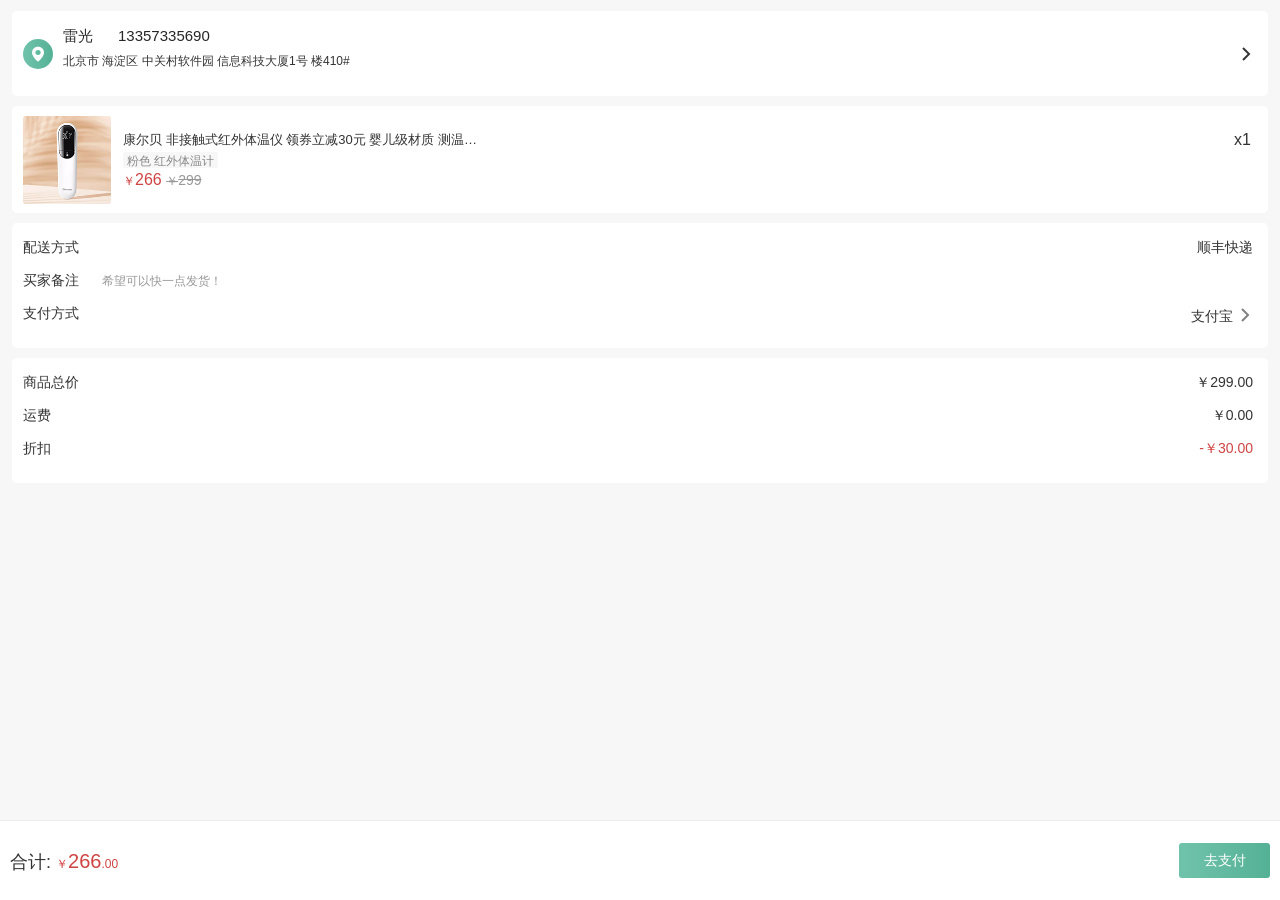
<file: order.html>
<!DOCTYPE html>
<html lang="en">
  <head>
    <meta charset="UTF-8" />
    <meta http-equiv="X-UA-Compatible" content="IE=edge" />
    <meta name="viewport" content="width=device-width, initial-scale=1.0" />
    <title>小兔鲜-确认订单</title>
    <link rel="stylesheet" href="lib/iconfont/iconfont.css" />
    <link rel="stylesheet" href="css/base.css" />
    <link rel="stylesheet" href="css/order.css" />
  </head>
  <body>
    <!-- 主体内容 -->
    <div class="main">
      <div class="main-content padding">
        <div class="left"><i class="iconfont icon-location"></i></div>
        <div class="center">
          <div class="top">
            <h5>雷光</h5>
            <p>13357335690</p>
          </div>
          <div class="bottom">
            <p>北京市 海淀区 中关村软件园 信息科技大厦1号 楼410#</p>
          </div>
        </div>
        <div class="right"><i class="iconfont icon-more"></i></div>
      </div>
      <!-- 商品 -->
      <div class="goods padding">
        <div class="left">
          <img src="./uploads/pic.png" alt="" />
        </div>
        <div class="right">
          <div class="goods-content">
            <h5>康尔贝 非接触式红外体温仪 领券立减30元 婴儿级材质 测温…</h5>
            <span>x1</span>
          </div>
          <p class="goods-title">粉色 红外体温计</p>
          <p class="goods-price">
            <span>￥<span>266</span></span>
            <a class="delete">￥<span>299</span></a>
          </p>
        </div>
      </div>
      <div class="other padding">
        <div class="express"><span>配送方式</span> <span>顺丰快递</span></div>
        <div class="memo">
          <span>买家备注</span>
          <span class="user-memo">希望可以快一点发货！</span>
        </div>
        <div class="payment">
          <span>支付方式</span>
          <span>支付宝 <i class="iconfont icon-more"></i></span>
        </div>
      </div>

      <div class="settlement padding">
        <div class="total"><span>商品总价</span> <span>￥299.00</span></div>
        <div class="freight">
          <span>运费</span>
          <span>￥0.00</span>
        </div>
        <div class="discount">
          <span>折扣</span>
          <span>-￥30.00</span>
        </div>
      </div>
    </div>

    <!-- 底部工具栏 -->
    <div class="pay">
      <div class="left">合计: <span>￥<span>266</span>.00</span></div>
      <div class="right"><a href="#">去支付</a></div>
      </div>
    </div>
    <div class="z">
      <div class="paying">
        <div class="top">支付方式 <i class="iconfont icon-x"></i></div>
        <div class="content">
          <span>支付宝</span> <input type="radio" name="zhifu" id=""  checked/>
        </div>
        <div class="content">
          <span>微信支付</span> <input type="radio" name="zhifu" id="" />
        </div>
        <a href="#">立即购买</a>
      </div>
    </div>
    <script src="./js/order.js"></script>
  </body>
</html>
</file>
<file: lib/iconfont/iconfont.css>
@font-face {
  font-family: "iconfont"; /* Project id 2567858 */
  src: url('iconfont.woff2?t=1621846328070') format('woff2'),
       url('iconfont.woff?t=1621846328070') format('woff'),
       url('iconfont.ttf?t=1621846328070') format('truetype');
}

.iconfont {
  font-family: "iconfont" !important;
  font-size: 16px;
  font-style: normal;
  -webkit-font-smoothing: antialiased;
  -moz-osx-font-smoothing: grayscale;
}

.icon-x:before {
  content: "\e7ce";
}

.icon-more:before {
  content: "\e600";
}

.icon-location:before {
  content: "\e686";
}
</file>
<file: css/base.css>
* {
  margin: 0;
  padding: 0;
  box-sizing: border-box;
}
body {
  font: 16px/1.5 sans-serif;
  color: #333;
  background-color: #fff;
}
li {
  list-style: none;
}
em,
i {
  font-style: normal;
}
a {
  text-decoration: none;
  color: #333;
}
a:hover {
  color: #5eb69c;
}
img {
  width: 100%;
  vertical-align: middle;
}
input {
  padding: 0;
  border: none;
  outline: none;
  color: #333;
}
button {
  cursor: pointer;
}
/* 清除浮动 */
.clearfix:before,
.clearfix:after {
  content: '';
  display: table;
}
.clearfix:after {
  clear: both;
}
.clearfix {
  *zoom: 1;
}
</file>
<file: css/order.css>
body {
  background-color: #f7f7f8;
  -webkit-tap-highlight-color: transparent;
  height: 100%;
  position: relative;
}
html {
  height: 100%;
}
.main {
  padding: 11px 12px 80px;
  width: 100%;
}
.padding {
  padding-left: 11px;
  background-color: white;
  border-radius: 5px;
}
.main .main-content {
  display: flex;
  align-items: center;
  height: 85px;
}
.main .main-content .left {
  width: 30px;
  height: 30px;
  border-radius: 50%;
  background-image: linear-gradient(90deg, #6fc2aa 5%, #54b196 100%);
  text-align: center;
  line-height: 30px;
  margin-right: 10px;
  /* background-color: red; */
}
.main .main-content .center {
  flex: 1;
}
.main .main-content .icon-location {
  color: white;
}
.main .main-content .center .top {
  height: 14px;
  display: flex;
  color: #262626;
  font-size: 15px;
}
.main .main-content .center .top h5 {
  font-size: 15px;
  font-weight: 400;
  width: 55px;
}
.main .main-content .center .bottom {
  height: 30px;
  margin-top: 13px;
  font-size: 12px;
}
.main .main-content .right {
  width: 44px;
  height: 44px;
  text-align: center;
  line-height: 44px;
}
.main .goods {
  height: 107px;
  margin-top: 10px;
  display: flex;
  align-items: center;
  padding-right: 17px;
}
.main .goods .left {
  width: 88px;
  height: 88px;
  /* background-color: red; */
  margin-right: 12px;
}
.main .goods .left img {
  width: 88px;
  height: 88px;
}
.main .goods .right {
  flex: 1;
  /* background-color: blue; */
}
.main .goods .right .goods-content {
  display: flex;
  justify-content: space-between;
  align-items: center;
}
.main .goods .right .goods-content h5 {
  font-size: 13px;
  font-weight: 400;
}
.main .goods .right .goods-title {
  font-size: 12px;
  color: #888;
  width: 95px;
  height: 16px;
  background-color: #f7f7f8;
  border-radius: 2px;
  text-align: center;
}

.main .goods .right .goods-price span:first-child {
  font-size: 12px;
  color: #cf4444;
}
.main .goods .right .goods-price span:first-child span {
  font-size: 16px;
  color: #cf4444;
}

.main .goods .right .goods-price .delete {
  font-size: 12px;
  color: #999;
  text-decoration: line-through;
}
.main .goods .right .goods-price .delete span {
  font-size: 14px;
  color: #999;
}
.main .other,
.settlement {
  height: 125px;
  margin-top: 10px;
  overflow: hidden;
  padding-right: 15px;
}
.main .other .express {
  font-size: 14px;
  margin-top: 14px;
  margin-bottom: 12px;
  display: flex;
  justify-content: space-between;
}
.main .other .memo {
  margin-bottom: 12px;
  font-size: 14px;
}
.main .other .memo .user-memo {
  font-size: 12px;
  color: #989898;
  margin-left: 19px;
}
.main .other .payment {
  font-size: 14px;
  margin-bottom: 16px;
  display: flex;
  justify-content: space-between;
}
.main .other .payment .icon-more {
  color: #808080;
}
.settlement div {
  display: flex;
  justify-content: space-between;
  font-size: 14px;
}
.settlement .total {
  margin-top: 14px;
  margin-bottom: 12px;
}
.settlement .freight {
  margin-bottom: 12px;
}
.settlement .discount {
  margin-bottom: 16px;
}
.settlement .discount span:last-child {
  color: #cf4444;
}

/* 底部 */
.pay {
  width: 100%;
  height: 80px;
  padding: 0 10px;
  background-color: white;
  position: fixed;
  bottom: 0;
  left: 0;
  border-top: 1px solid #ededed;
  display: flex;
  justify-content: space-between;
  align-items: center;
  z-index: 3;
}
.pay .left {
  font-size: 18px;
}
.pay .left span:first-child span {
  color: #cf4444;
  font-size: 20px;
}
.pay .left span:first-child {
  color: #cf4444;
  font-size: 12px;
}
.pay .right a {
  display: block;
  width: 91px;
  height: 35px;
  font-size: 14px;
  text-align: center;
  line-height: 35px;
  background-image: linear-gradient(90deg, #6fc2aa 5%, #54b196 100%);
  border-radius: 3px;
  color: white;
}
.paying {
  width: 100%;
  height: 350px;
  position: absolute;
  left: 0;
  bottom: -350px;
  background-color: white;
  transition: all 1s;
}
.paying .top {
  display: flex;
  flex-direction: column;
  justify-content: center;
  align-items: center;
  font-size: 16px;
  padding: 10px 10px 0 0;
}
.paying .top .icon-x {
  color: #787878;
  font-size: 20px;
  align-self: flex-end;
}
.paying .content {
  padding-bottom: 18px;
  margin: 15px 20px;
  display: flex;
  justify-content: space-between;
}
.paying div:nth-child(2) {
  border-bottom: 1px solid #eaeaea;
}
.paying a {
  display: block;
  height: 40px;
  background-image: linear-gradient(90deg, #6fc2aa 5%, #54b196 100%);
  text-align: center;
  line-height: 40px;
  color: white;
  margin: 107px 20px;
  border-radius: 3px;
}
.z {
  width: 100%;
  height: 100%;
  background-color: rgba(0, 0, 0, 0.3);
  position: absolute;
  left: 0;
  bottom: 0;
  opacity: 0;
  overflow: hidden;
  transition: all 1s;
}
</file>
